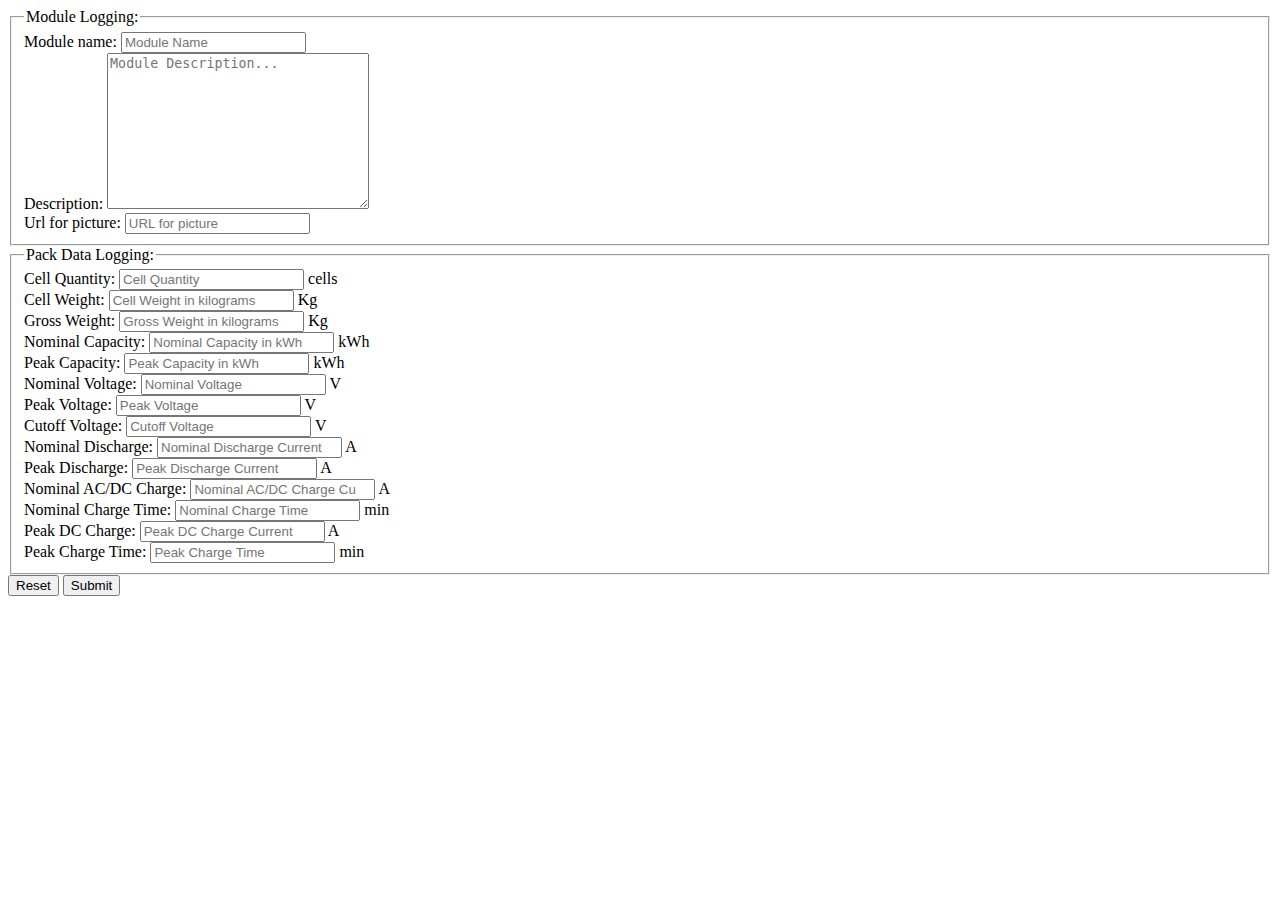
<file: src/main/resources/static/ModuleLogging.html>
<!DOCTYPE html>
<html lang="en">
<head>
    <meta charset="UTF-8">
    <title>Module Logging</title>
</head>
<body>

<form>
    <fieldset>
        <legend>Module Logging:</legend>

        <div class="form-row">
            <label for="moduleName">Module name: </label>
            <input type="text" name="moduleName" id="moduleName" placeholder="Module Name">
        </div>

        <div class="form-row">
            <label for="description">Description: </label>
            <textarea name="description" id="description" cols="30" rows="10" placeholder="Module Description..."></textarea>
        </div>

        <div class="form-row">
            <label for="overviewImageUrl">Url for picture:</label>
            <input type="text" name="overviewImageUrl" id="overviewImageUrl" placeholder="URL for picture">
        </div>
    </fieldset>


    <fieldset>
        <legend>Pack Data Logging:</legend>

        <div class="form-row">
            <label for="cellQuantity">Cell Quantity: </label>
            <input type="number" name="cellQuantity" id="cellQuantity" placeholder="Cell Quantity">
            <span>cells</span>
        </div>

        <div class="form-row">
            <label for="cellWeightKg">Cell Weight: </label>
            <input type="number" name="cellWeightKg" id="cellWeightKg"
                   placeholder="Cell Weight in kilograms">
            <span>Kg</span>
        </div>

        <div class="form-row">
            <label for="grossWeightKg">Gross Weight: </label>
            <input type="number" name="grossWeightKg" id="grossWeightKg"
                   placeholder="Gross Weight in kilograms">
            <span>Kg</span>
        </div>

        <div class="form-row">
            <label for="nominalCapacityKwh">Nominal Capacity: </label>
            <input type="number" name="nominalCapacityKwh" id="nominalCapacityKwh"
                   placeholder="Nominal Capacity in kWh">
            <span>kWh</span>
        </div>

        <div class="form-row">
            <label for="peakCapacityKwh">Peak Capacity: </label>
            <input type="number" name="peakCapacityKwh" id="peakCapacityKwh"
                   placeholder="Peak Capacity in kWh">
            <span>kWh</span>
        </div>

        <div class="form-row">
            <label for="nominalVoltageV">Nominal Voltage: </label>
            <input type="number" name="nominalVoltageV" id="nominalVoltageV" placeholder="Nominal Voltage">
            <span>V</span>
        </div>

        <div class="form-row">
            <label for="peakVoltageV">Peak Voltage: </label>
            <input type="number" name="peakVoltageV" id="peakVoltageV" placeholder="Peak Voltage">
            <span>V</span>
        </div>

        <div class="form-row">
            <label for="cutoffVoltageV">Cutoff Voltage: </label>
            <input type="number" name="cutoffVoltageV" id="cutoffVoltageV" placeholder="Cutoff Voltage">
            <span>V</span>
        </div>

        <div class="form-row">
            <label for="nominalDischargeA">Nominal Discharge: </label>
            <input type="number" name="nominalDischargeA" id="nominalDischargeA"
                   placeholder="Nominal Discharge Current">
            <span>A</span>
        </div>

        <div class="form-row">
            <label for="peakDischargeA">Peak Discharge: </label>
            <input type="number" name="peakDischargeA" id="peakDischargeA"
                   placeholder="Peak Discharge Current">
            <span>A</span>
        </div>

        <div class="form-row">
            <label for="nominalAcDcChargeA">Nominal AC/DC Charge: </label>
            <input type="number" name="nominalAcDcChargeA" id="nominalAcDcChargeA"
                   placeholder="Nominal AC/DC Charge Current">
            <span>A</span>
        </div>

        <div class="form-row">
            <label for="nominalChargeTimeMin">Nominal Charge Time: </label>
            <input type="number" name="nominalChargeTimeMin" id="nominalChargeTimeMin"
                   placeholder="Nominal Charge Time">
            <span>min</span>
        </div>

        <div class="form-row">
            <label for="peakDcChargeA">Peak DC Charge: </label>
            <input type="number" name="peakDcChargeA" id="peakDcChargeA"
                   placeholder="Peak DC Charge Current">
            <span>A</span>
        </div>

        <div class="form-row">
            <label for="peakChargeTimeMin">Peak Charge Time: </label>
            <input type="number" name="peakChargeTimeMin" id="peakChargeTimeMin"
                   placeholder="Peak Charge Time">
            <span>min</span>
        </div>
    </fieldset>

    <input type="reset" value="Reset">
    <input type="submit" value=Submit>
</form>

<script src="js/ModuleLogging.js"></script>
</body>
</html>
</file>
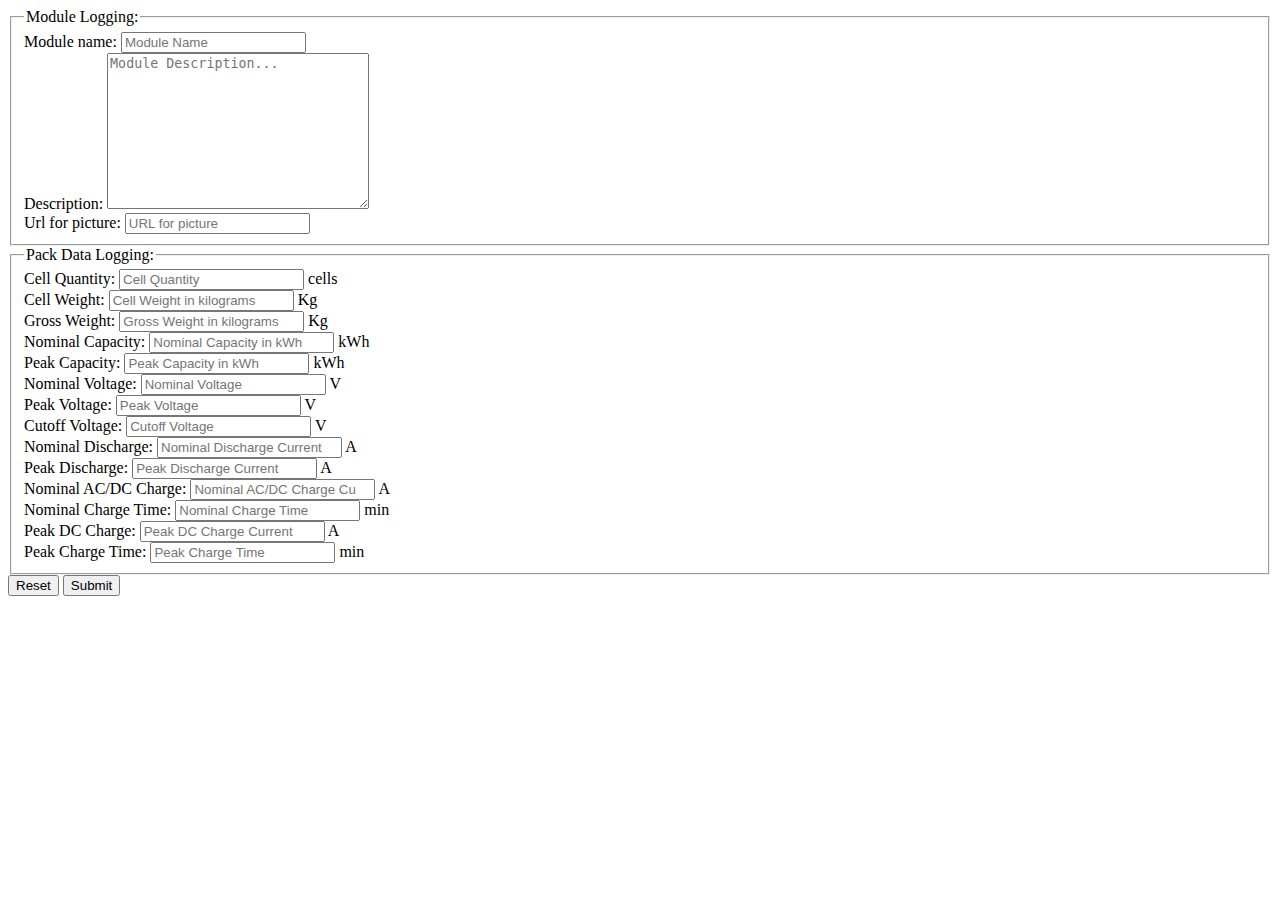
<file: src/main/resources/static/ModulePackDataForm.html>
<!DOCTYPE html>
<html lang="en">
<head>
    <meta charset="UTF-8">
    <title>Module Logging</title>
</head>
<body>

<form>
    <fieldset>
        <legend>Module Logging:</legend>

        <div class="form-row">
            <label for="moduleName">Module name: </label>
            <input type="text" name="moduleName" id="moduleName" placeholder="Module Name">
        </div>

        <div class="form-row">
            <label for="description">Description: </label>
            <textarea name="description" id="description" cols="30" rows="10" placeholder="Module Description..."></textarea>
        </div>

        <div class="form-row">
            <label for="overviewImageUrl">Url for picture:</label>
            <input type="text" name="overviewImageUrl" id="overviewImageUrl" placeholder="URL for picture">
        </div>
    </fieldset>


    <fieldset>
        <legend>Pack Data Logging:</legend>

        <div class="form-row">
            <label for="cellQuantity">Cell Quantity: </label>
            <input type="number" name="cellQuantity" id="cellQuantity" placeholder="Cell Quantity">
            <span>cells</span>
        </div>

        <div class="form-row">
            <label for="cellWeightKg">Cell Weight: </label>
            <input type="number" name="cellWeightKg" id="cellWeightKg"
                   placeholder="Cell Weight in kilograms">
            <span>Kg</span>
        </div>

        <div class="form-row">
            <label for="grossWeightKg">Gross Weight: </label>
            <input type="number" name="grossWeightKg" id="grossWeightKg"
                   placeholder="Gross Weight in kilograms">
            <span>Kg</span>
        </div>

        <div class="form-row">
            <label for="nominalCapacityKwh">Nominal Capacity: </label>
            <input type="number" name="nominalCapacityKwh" id="nominalCapacityKwh"
                   placeholder="Nominal Capacity in kWh">
            <span>kWh</span>
        </div>

        <div class="form-row">
            <label for="peakCapacityKwh">Peak Capacity: </label>
            <input type="number" name="peakCapacityKwh" id="peakCapacityKwh"
                   placeholder="Peak Capacity in kWh">
            <span>kWh</span>
        </div>

        <div class="form-row">
            <label for="nominalVoltageV">Nominal Voltage: </label>
            <input type="number" name="nominalVoltageV" id="nominalVoltageV" placeholder="Nominal Voltage">
            <span>V</span>
        </div>

        <div class="form-row">
            <label for="peakVoltageV">Peak Voltage: </label>
            <input type="number" name="peakVoltageV" id="peakVoltageV" placeholder="Peak Voltage">
            <span>V</span>
        </div>

        <div class="form-row">
            <label for="cutoffVoltageV">Cutoff Voltage: </label>
            <input type="number" name="cutoffVoltageV" id="cutoffVoltageV" placeholder="Cutoff Voltage">
            <span>V</span>
        </div>

        <div class="form-row">
            <label for="nominalDischargeA">Nominal Discharge: </label>
            <input type="number" name="nominalDischargeA" id="nominalDischargeA"
                   placeholder="Nominal Discharge Current">
            <span>A</span>
        </div>

        <div class="form-row">
            <label for="peakDischargeA">Peak Discharge: </label>
            <input type="number" name="peakDischargeA" id="peakDischargeA"
                   placeholder="Peak Discharge Current">
            <span>A</span>
        </div>

        <div class="form-row">
            <label for="nominalAcDcChargeA">Nominal AC/DC Charge: </label>
            <input type="number" name="nominalAcDcChargeA" id="nominalAcDcChargeA"
                   placeholder="Nominal AC/DC Charge Current">
            <span>A</span>
        </div>

        <div class="form-row">
            <label for="nominalChargeTimeMin">Nominal Charge Time: </label>
            <input type="number" name="nominalChargeTimeMin" id="nominalChargeTimeMin"
                   placeholder="Nominal Charge Time">
            <span>min</span>
        </div>

        <div class="form-row">
            <label for="peakDcChargeA">Peak DC Charge: </label>
            <input type="number" name="peakDcChargeA" id="peakDcChargeA"
                   placeholder="Peak DC Charge Current">
            <span>A</span>
        </div>

        <div class="form-row">
            <label for="peakChargeTimeMin">Peak Charge Time: </label>
            <input type="number" name="peakChargeTimeMin" id="peakChargeTimeMin"
                   placeholder="Peak Charge Time">
            <span>min</span>
        </div>
    </fieldset>

    <input type="reset" value="Reset">
    <input type="submit" value=Submit>
</form>

</body>
</html>
</file>
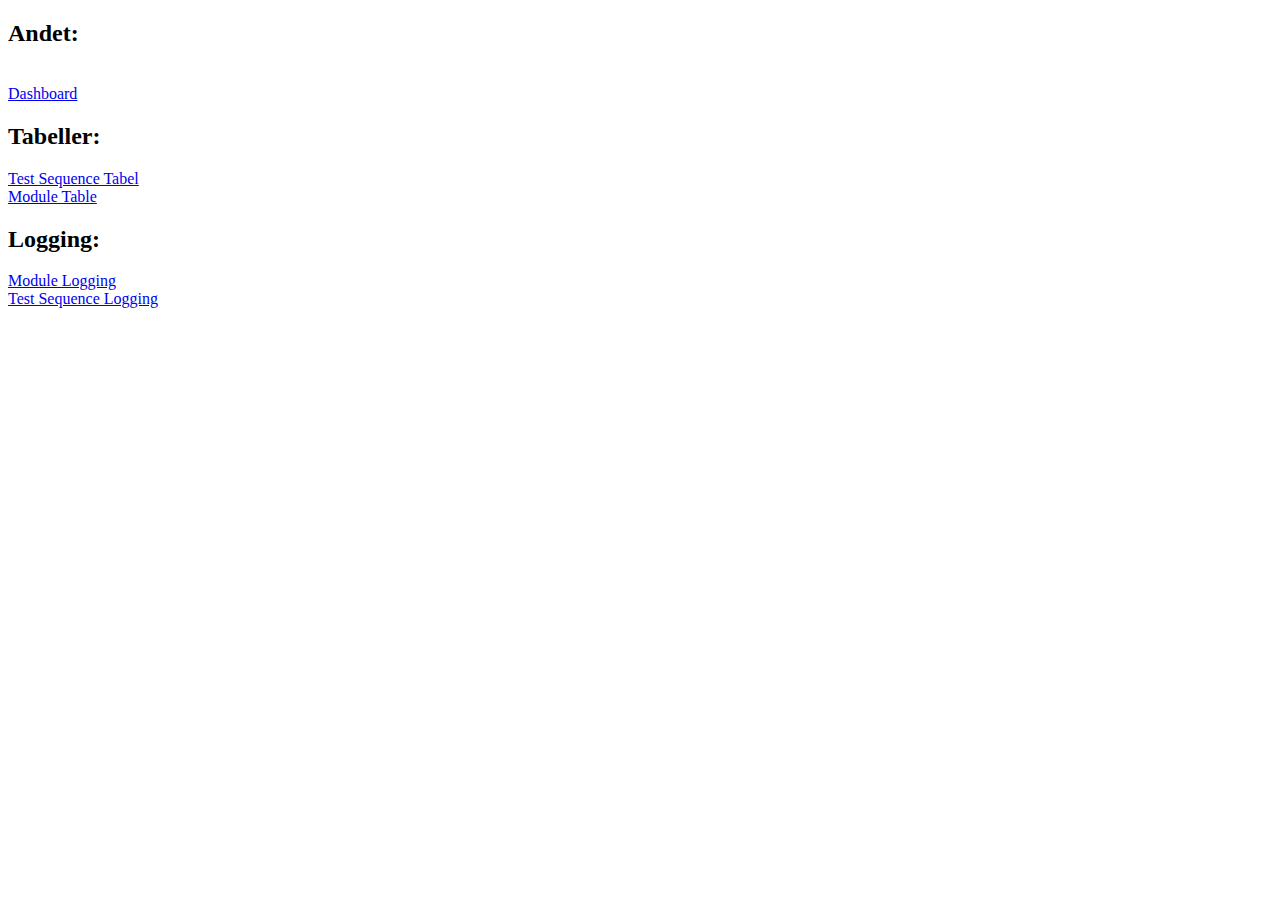
<file: src/main/resources/static/slet1.html>
<!DOCTYPE html>
<html lang="en">
<head>
    <meta charset="UTF-8">
    <title>Title</title>
</head>
<body>

<div>
    <h2>Andet: </h2>
    <br>
    <a href="index.html">Dashboard</a>
</div>

<div>
    <h2>Tabeller:</h2>
    <a href="TestSequenceTabel.html">Test Sequence Tabel</a>
    <br>
    <a href="ModuleTable.html">Module Table</a>
</div>
<div>
    <h2>Logging: </h2>
    <a href="ModuleLogging.html">Module Logging</a>
    <br>
    <a href="TestSequenceLogging.html">Test Sequence Logging</a>
</div>

</body>
</html>
</file>
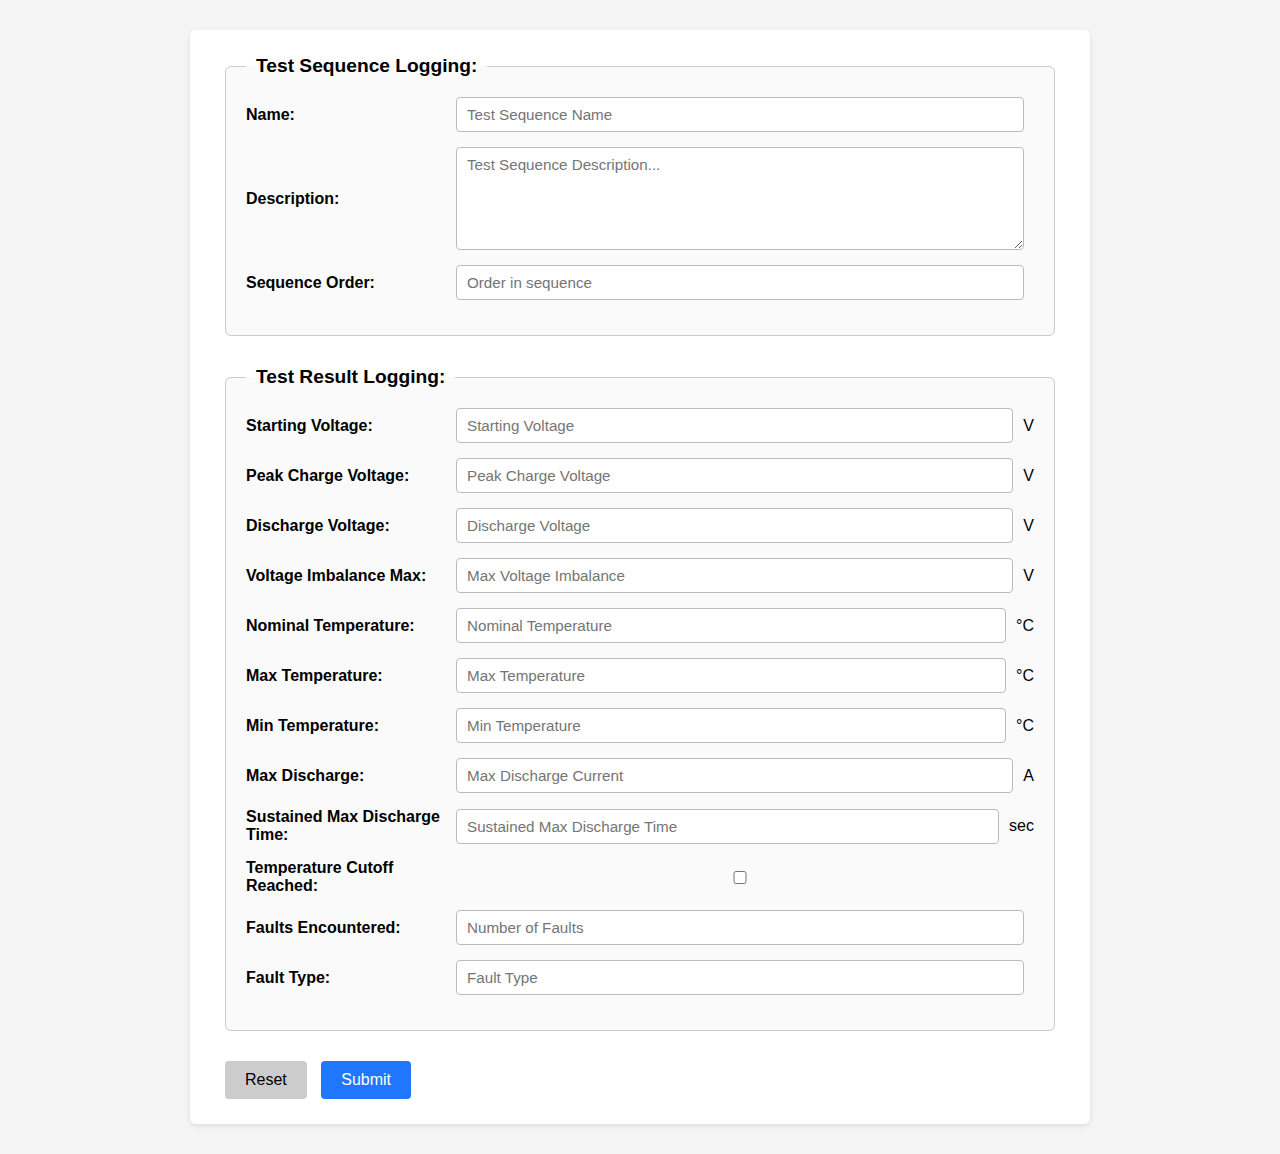
<file: src/main/resources/static/TestSequenceLogging.html>
<!DOCTYPE html>
<html lang="en">
<head>
    <meta charset="UTF-8">
    <title>Test Logging</title>
    <link rel="stylesheet" href="css/form.css">
</head>
<body>

<form>
    <fieldset>
        <legend>Test Sequence Logging:</legend>

        <div class="form-row">
            <label for="testSequenceName">Name: </label>
            <input type="text" name="testSequenceName" id="testSequenceName" placeholder="Test Sequence Name">
        </div>

        <div class="form-row">
            <label for="testSequenceDescription">Description: </label>
            <textarea name="testSequenceDescription" id="testSequenceDescription" cols="30" rows="5"
                      placeholder="Test Sequence Description..."></textarea>
        </div>

        <div class="form-row">
            <label for="sequenceOrder">Sequence Order: </label>
            <input type="number" name="sequenceOrder" id="sequenceOrder" placeholder="Order in sequence">
        </div>
    </fieldset>

    <fieldset>
        <legend>Test Result Logging:</legend>

        <div class="form-row">
            <label for="startingVoltageV">Starting Voltage: </label>
            <input type="number" name="startingVoltageV" id="startingVoltageV" placeholder="Starting Voltage">
            <span>V</span>
        </div>

        <div class="form-row">
            <label for="peakChargeVoltageV">Peak Charge Voltage: </label>
            <input type="number" name="peakChargeVoltageV" id="peakChargeVoltageV" placeholder="Peak Charge Voltage">
            <span>V</span>
        </div>

        <div class="form-row">
            <label for="dischargeVoltageV">Discharge Voltage: </label>
            <input type="number" name="dischargeVoltageV" id="dischargeVoltageV" placeholder="Discharge Voltage">
            <span>V</span>
        </div>

        <div class="form-row">
            <label for="voltageImbalanceMaxV">Voltage Imbalance Max: </label>
            <input type="number" name="voltageImbalanceMaxV" id="voltageImbalanceMaxV"
                   placeholder="Max Voltage Imbalance">
            <span>V</span>
        </div>

        <div class="form-row">
            <label for="nominalTempC">Nominal Temperature: </label>
            <input type="number" name="nominalTempC" id="nominalTempC" placeholder="Nominal Temperature">
            <span>°C</span>
        </div>

        <div class="form-row">
            <label for="maxTempC">Max Temperature: </label>
            <input type="number" name="maxTempC" id="maxTempC" placeholder="Max Temperature">
            <span>°C</span>
        </div>

        <div class="form-row">
            <label for="minTempC">Min Temperature: </label>
            <input type="number" name="minTempC" id="minTempC" placeholder="Min Temperature">
            <span>°C</span>
        </div>

        <div class="form-row">
            <label for="maxDischargeA">Max Discharge: </label>
            <input type="number" name="maxDischargeA" id="maxDischargeA" placeholder="Max Discharge Current">
            <span>A</span>
        </div>

        <div class="form-row">
            <label for="sustainedMaxDischargeSec">Sustained Max Discharge Time: </label>
            <input type="number" name="sustainedMaxDischargeSec" id="sustainedMaxDischargeSec"
                   placeholder="Sustained Max Discharge Time">
            <span>sec</span>
        </div>

        <div class="form-row">
            <label for="tempCutoffReached">Temperature Cutoff Reached: </label>
            <input type="checkbox" name="tempCutoffReached" id="tempCutoffReached">
        </div>

        <div class="form-row">
            <label for="faultsEncountered">Faults Encountered: </label>
            <input type="number" name="faultsEncountered" id="faultsEncountered" placeholder="Number of Faults">
        </div>

        <div class="form-row">
            <label for="faultType">Fault Type: </label>
            <input type="text" name="faultType" id="faultType" placeholder="Fault Type">
        </div>
    </fieldset>

    <input type="reset" value="Reset">
    <input type="submit" value=Submit>
</form>

<script src="js/TestSequenceLogging.js"></script>
</body>
</html>
</file>
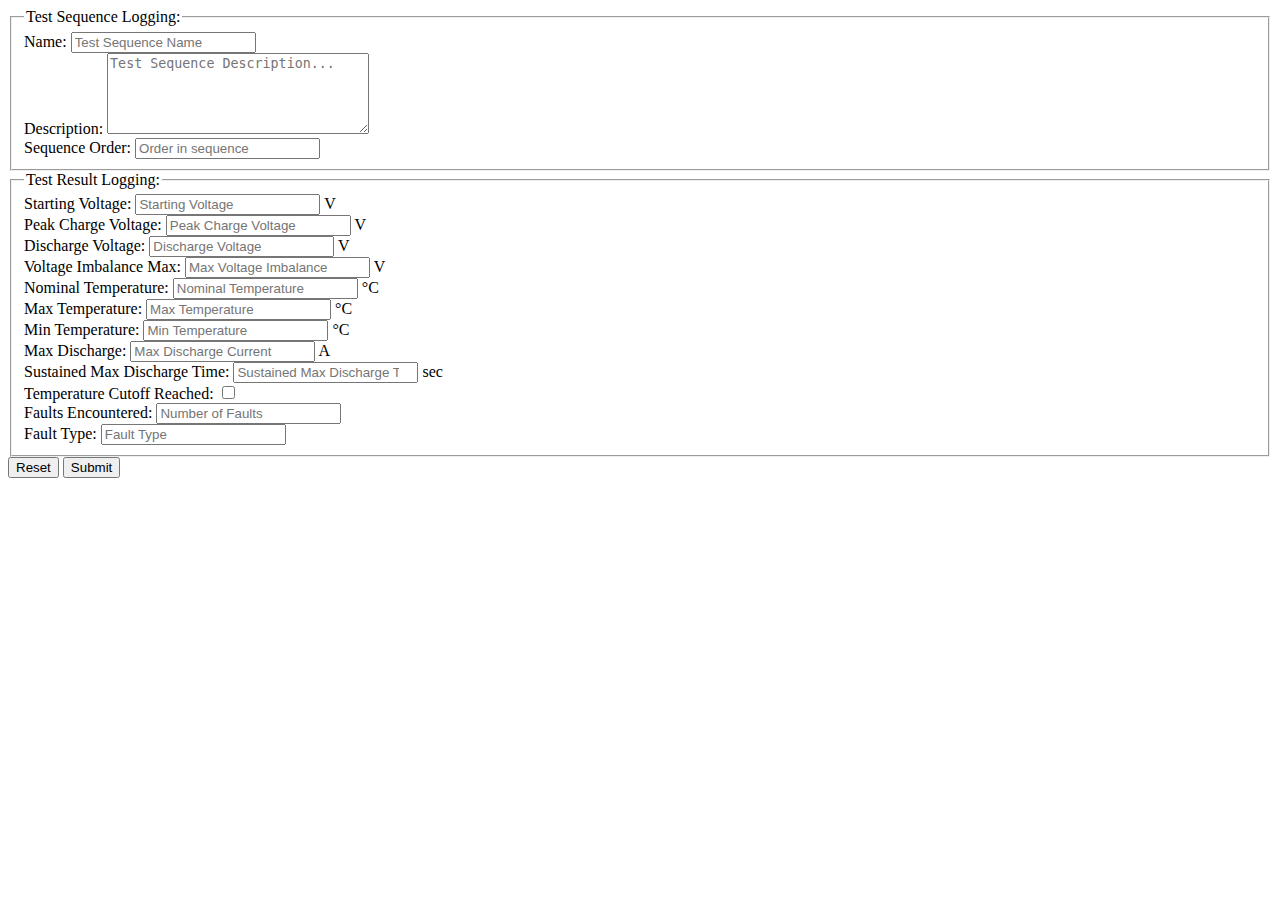
<file: src/main/resources/static/TestSequenceTestResultForm.html>
<!DOCTYPE html>
<html lang="en">
<head>
    <meta charset="UTF-8">
    <title>Test Logging</title>
</head>
<body>

<form>
    <fieldset>
        <legend>Test Sequence Logging:</legend>

        <div class="form-row">
            <label for="testSequenceName">Name: </label>
            <input type="text" name="testSequenceName" id="testSequenceName" placeholder="Test Sequence Name">
        </div>

        <div class="form-row">
            <label for="testSequenceDescription">Description: </label>
            <textarea name="testSequenceDescription" id="testSequenceDescription" cols="30" rows="5"
                      placeholder="Test Sequence Description..."></textarea>
        </div>

        <div class="form-row">
            <label for="sequenceOrder">Sequence Order: </label>
            <input type="number" name="sequenceOrder" id="sequenceOrder" placeholder="Order in sequence">
        </div>
    </fieldset>

    <fieldset>
        <legend>Test Result Logging:</legend>

        <div class="form-row">
            <label for="startingVoltageV">Starting Voltage: </label>
            <input type="number" name="startingVoltageV" id="startingVoltageV" placeholder="Starting Voltage">
            <span>V</span>
        </div>

        <div class="form-row">
            <label for="peakChargeVoltageV">Peak Charge Voltage: </label>
            <input type="number" name="peakChargeVoltageV" id="peakChargeVoltageV" placeholder="Peak Charge Voltage">
            <span>V</span>
        </div>

        <div class="form-row">
            <label for="dischargeVoltageV">Discharge Voltage: </label>
            <input type="number" name="dischargeVoltageV" id="dischargeVoltageV" placeholder="Discharge Voltage">
            <span>V</span>
        </div>

        <div class="form-row">
            <label for="voltageImbalanceMaxV">Voltage Imbalance Max: </label>
            <input type="number" name="voltageImbalanceMaxV" id="voltageImbalanceMaxV"
                   placeholder="Max Voltage Imbalance">
            <span>V</span>
        </div>

        <div class="form-row">
            <label for="nominalTempC">Nominal Temperature: </label>
            <input type="number" name="nominalTempC" id="nominalTempC" placeholder="Nominal Temperature">
            <span>°C</span>
        </div>

        <div class="form-row">
            <label for="maxTempC">Max Temperature: </label>
            <input type="number" name="maxTempC" id="maxTempC" placeholder="Max Temperature">
            <span>°C</span>
        </div>

        <div class="form-row">
            <label for="minTempC">Min Temperature: </label>
            <input type="number" name="minTempC" id="minTempC" placeholder="Min Temperature">
            <span>°C</span>
        </div>

        <div class="form-row">
            <label for="maxDischargeA">Max Discharge: </label>
            <input type="number" name="maxDischargeA" id="maxDischargeA" placeholder="Max Discharge Current">
            <span>A</span>
        </div>

        <div class="form-row">
            <label for="sustainedMaxDischargeSec">Sustained Max Discharge Time: </label>
            <input type="number" name="sustainedMaxDischargeSec" id="sustainedMaxDischargeSec"
                   placeholder="Sustained Max Discharge Time">
            <span>sec</span>
        </div>

        <div class="form-row">
            <label for="tempCutoffReached">Temperature Cutoff Reached: </label>
            <input type="checkbox" name="tempCutoffReached" id="tempCutoffReached">
        </div>

        <div class="form-row">
            <label for="faultsEncountered">Faults Encountered: </label>
            <input type="number" name="faultsEncountered" id="faultsEncountered" placeholder="Number of Faults">
        </div>

        <div class="form-row">
            <label for="faultType">Fault Type: </label>
            <input type="text" name="faultType" id="faultType" placeholder="Fault Type">
        </div>
    </fieldset>

    <input type="reset" value="Reset">
    <input type="submit" value=Submit>
</form>

</body>
</html>
</file>
<file: src/main/resources/static/css/form.css>
/* Basal reset */
* {
    box-sizing: border-box;
    margin: 0;
    padding: 0;
    font-family: Arial, sans-serif;
}

body {
    background: #f5f5f5;
    padding: 30px;
}

/* Form container */
form {
    max-width: 900px;
    margin: 0 auto;
    background: #ffffff;
    padding: 25px 35px;
    border-radius: 6px;
    box-shadow: 0 2px 6px rgba(0,0,0,0.1);
}

/* Fieldset styling */
fieldset {
    border: 1px solid #ccc;
    padding: 20px;
    margin-bottom: 30px;
    border-radius: 6px;
    background: #fafafa;
}

legend {
    font-size: 1.2em;
    font-weight: bold;
    padding: 0 10px;
}

/* Form rows */
.form-row {
    display: grid;
    grid-template-columns: 200px 1fr auto;
    align-items: center;
    margin-bottom: 15px;
    gap: 10px;
}

.form-row label {
    font-weight: bold;
}

.form-row input,
.form-row textarea {
    width: 100%;
    padding: 8px 10px;
    border: 1px solid #bbb;
    border-radius: 4px;
    font-size: 0.95em;
    background: white;
}

.form-row textarea {
    resize: vertical;
}

/* Button styling */
input[type="submit"],
input[type="reset"] {
    padding: 10px 20px;
    border: none;
    border-radius: 4px;
    margin-right: 10px;
    cursor: pointer;
    font-size: 1em;
}

input[type="submit"] {
    background: #2176ff;
    color: white;
}

input[type="submit"]:hover {
    background: #0b56d4;
}

input[type="reset"] {
    background: #ccc;
}

input[type="reset"]:hover {
    background: #b4b4b4;
}

/* Responsiv til mobil */
@media (max-width: 600px) {
    .form-row {
        grid-template-columns: 1fr;
    }

    .form-row span {
        justify-self: start;
    }
}
</file>
